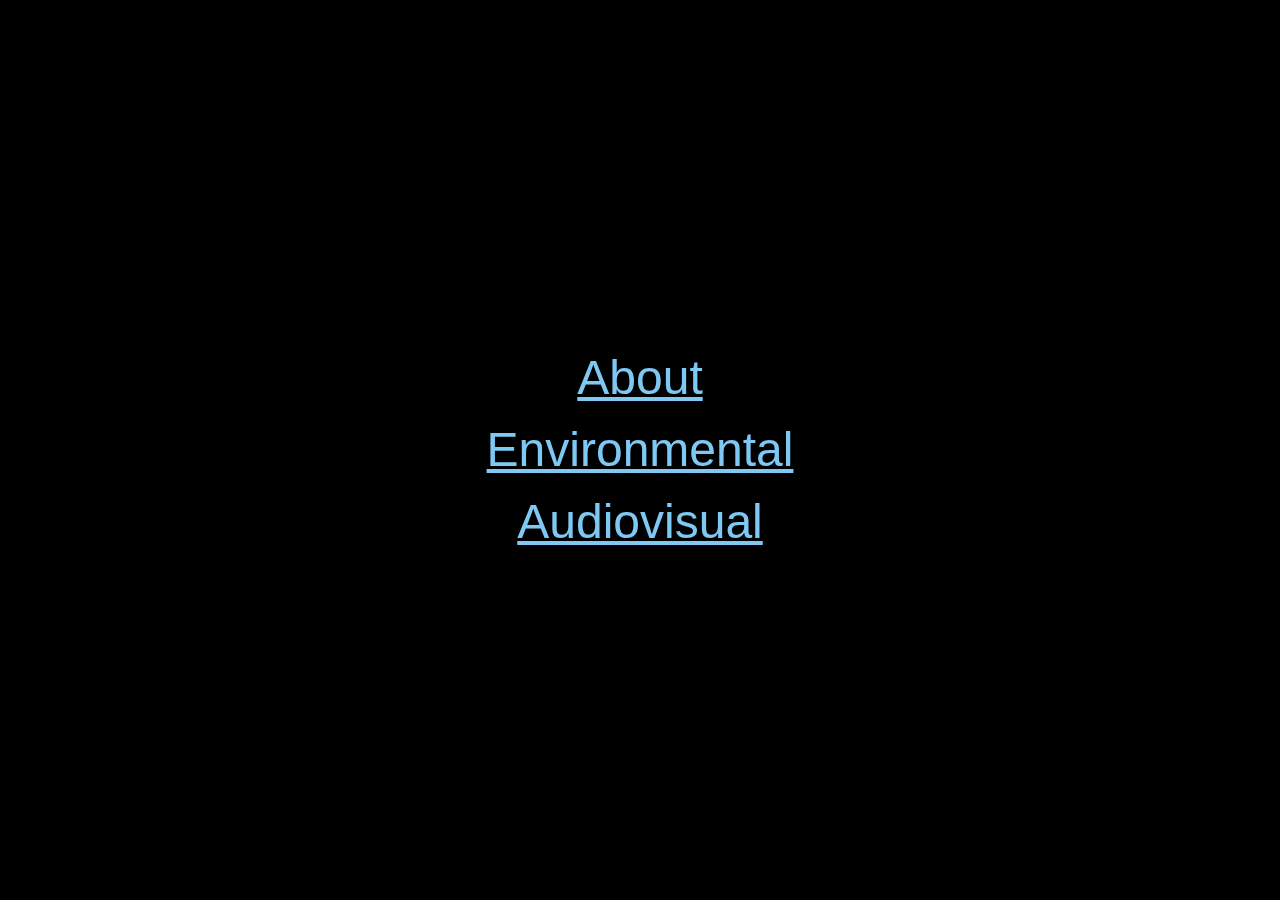
<file: index.html>
<!DOCTYPE html>
<html lang="en-US">

<head>
	<title>Avery</title>
	<meta name="viewport" content="width=device-width, initial-scale=1.0">
	<meta name="description" content="Avery's Portfolio">
	<link rel="shortcut icon" href="/AveryBickLogo.jpg" id="favicon">
	<link href="./css/style.css" rel="stylesheet" type="text/css"/>
	<link rel="stylesheet" href="https://fonts.googleapis.com/css?family=Didact+Gothic">
	<link rel="icon" href="./img/AveryBickLogo.jpg">

	<style type="text/css">
	a:link {color:#7dc9f4;}    /* normal link */
	a:visited {color:#7dc9f4;} /* visited link */
	a:hover {color:#50afe5;}   /* mouse over link */
	a:active {color:#fe0000}   /* selected link */
	</style>

	<!-- Global site tag (gtag.js) - Google Analytics -->
	<script async src="https://www.googletagmanager.com/gtag/js?id=UA-154445086-1"></script>
	<script>
	  window.dataLayer = window.dataLayer || [];
	  function gtag(){dataLayer.push(arguments);}
	  gtag('js', new Date());

	  gtag('config', 'UA-154445086-1');
	</script>


</head>

</html>

<body>
	<div class="section" id="landing">
		<div id="big-link-center"> 
			<a href="./about.html">About</a> 
			<br>
			<a href="./environmental.html">Environmental</a> 
			<br>
			<a href="./audiovisual.html">Audiovisual</a>
</body>
</file>
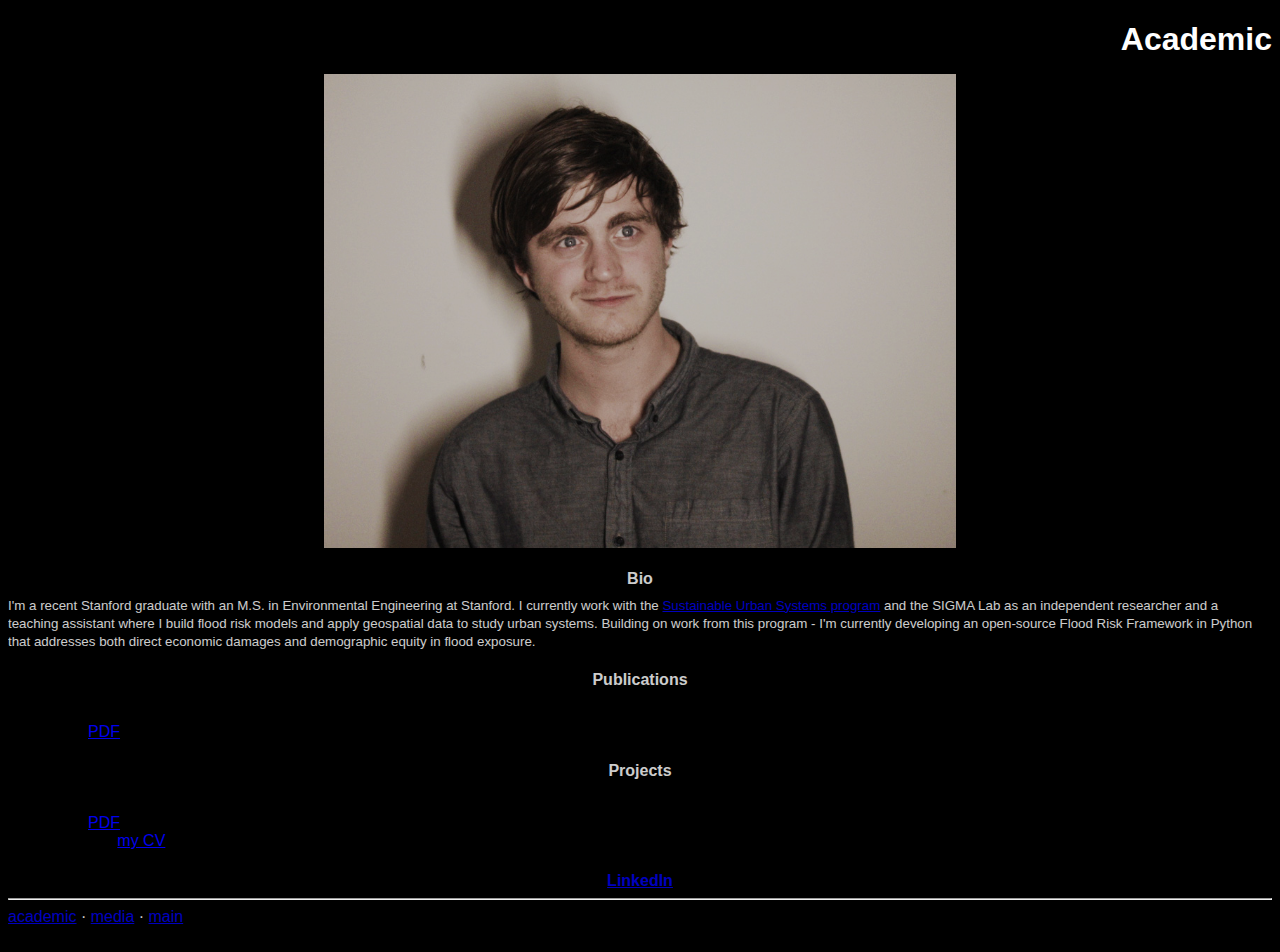
<file: academic/index.html>
<!DOCTYPE html>
<html lang="en-US">

<head>
    <meta charset="utf-8">
    <meta http-equiv="X-UA-Compatible" content="chrome=1">
    <meta name="HandheldFriendly" content="True">
    <meta name="MobileOptimized" content="320">
    <meta name="viewport" content="width=device-width, initial-scale=1.0">
    <meta name="referrer" content="no-referrer">
    
    <meta name="description" content="Avery Bick">
    
    <meta name="twitter:card" content="summary">
    <meta name="twitter:domain" content="/">
    
    <meta name="twitter:image" content="/tn.png">
    <meta name="twitter:title" property="og:title" itemprop="title name" content="Avery">
    <meta name="twitter:description" property="og:description" itemprop="description" content="Avery Bick">
    <meta name="og:type" content="website">
    <meta name="og:url" content="/">
    <meta name="og:image" itemprop="image primaryImageOfPage" content="/tn.png">
    
    <title>Avery</title>
    <link rel="shortcut icon" href="/AveryBickLogo.jpg" id="favicon">
    <link rel="stylesheet" href="/css/style.css">
    
    <link rel="stylesheet" href="https://fonts.googleapis.com/css?family=Didact+Gothic">
    
    <script src="https://code.jquery.com/jquery-3.2.1.min.js" integrity="sha256-hwg4gsxgFZhOsEEamdOYGBf13FyQuiTwlAQgxVSNgt4="
        crossorigin="anonymous"></script>
    
    

</head>

</html>
<body><div class="wrap"><div class="section" id="content"><h1>Academic</h1><p>

<p><img src="/img/Ian.jpg" alt="Avery smiling photo"/></p>

<h4 id="interests">Bio</h4>

<small>I'm a recent Stanford graduate with an M.S. in Environmental Engineering at Stanford. I currently work with the <a href="http://sus.stanford.edu/courses/#224xyz"> Sustainable Urban Systems program</a> and the SIGMA Lab as an independent researcher and a teaching assistant where I build flood risk models and apply geospatial data to study urban systems. Building on work from this program - I'm currently developing an open-source Flood Risk Framework in Python that addresses both direct economic damages and demographic equity in flood exposure. </small>

<p><br/></p>

<h4 id="publications">Publications</h4>

<ul>
<li>Applying fuzzy logic to open data for sustainable development decision-making: a case study of the planned city Amaravati

<ul>
<li><a href="https://link.springer.com/article/10.1007/s11069-018-3186-2">PDF</a></li>
</ul></li>
</ul>

<h4 id="projects">Projects</h4>

<ul>
<li>Deep Learning and Forest Boundary Mapping

<ul>
<li><a href="/img/Final-Poster.pdf">PDF</a></li>
</ul></li>
<li>Check out <a href="/img/AveryResume.pdf">my CV</a></li>
</ul>

<h4 id="a-href-https-www-linkedin-com-in-ian-avery-bick-979b844a-linkedin-a"><a href="https://www.linkedin.com/in/ian-avery-bick-979b844a/"> LinkedIn </a></h4>
</p></div><div class="section bottom-menu"><hr/><p><a href="/academic">academic</a>

&#183; <a href="/media">media</a>
&#183; <a href="/">main</a></p></div><div class="section footer">~~~~~~~~~~~~~~~~~~~~~~</div></div></body>
</file>
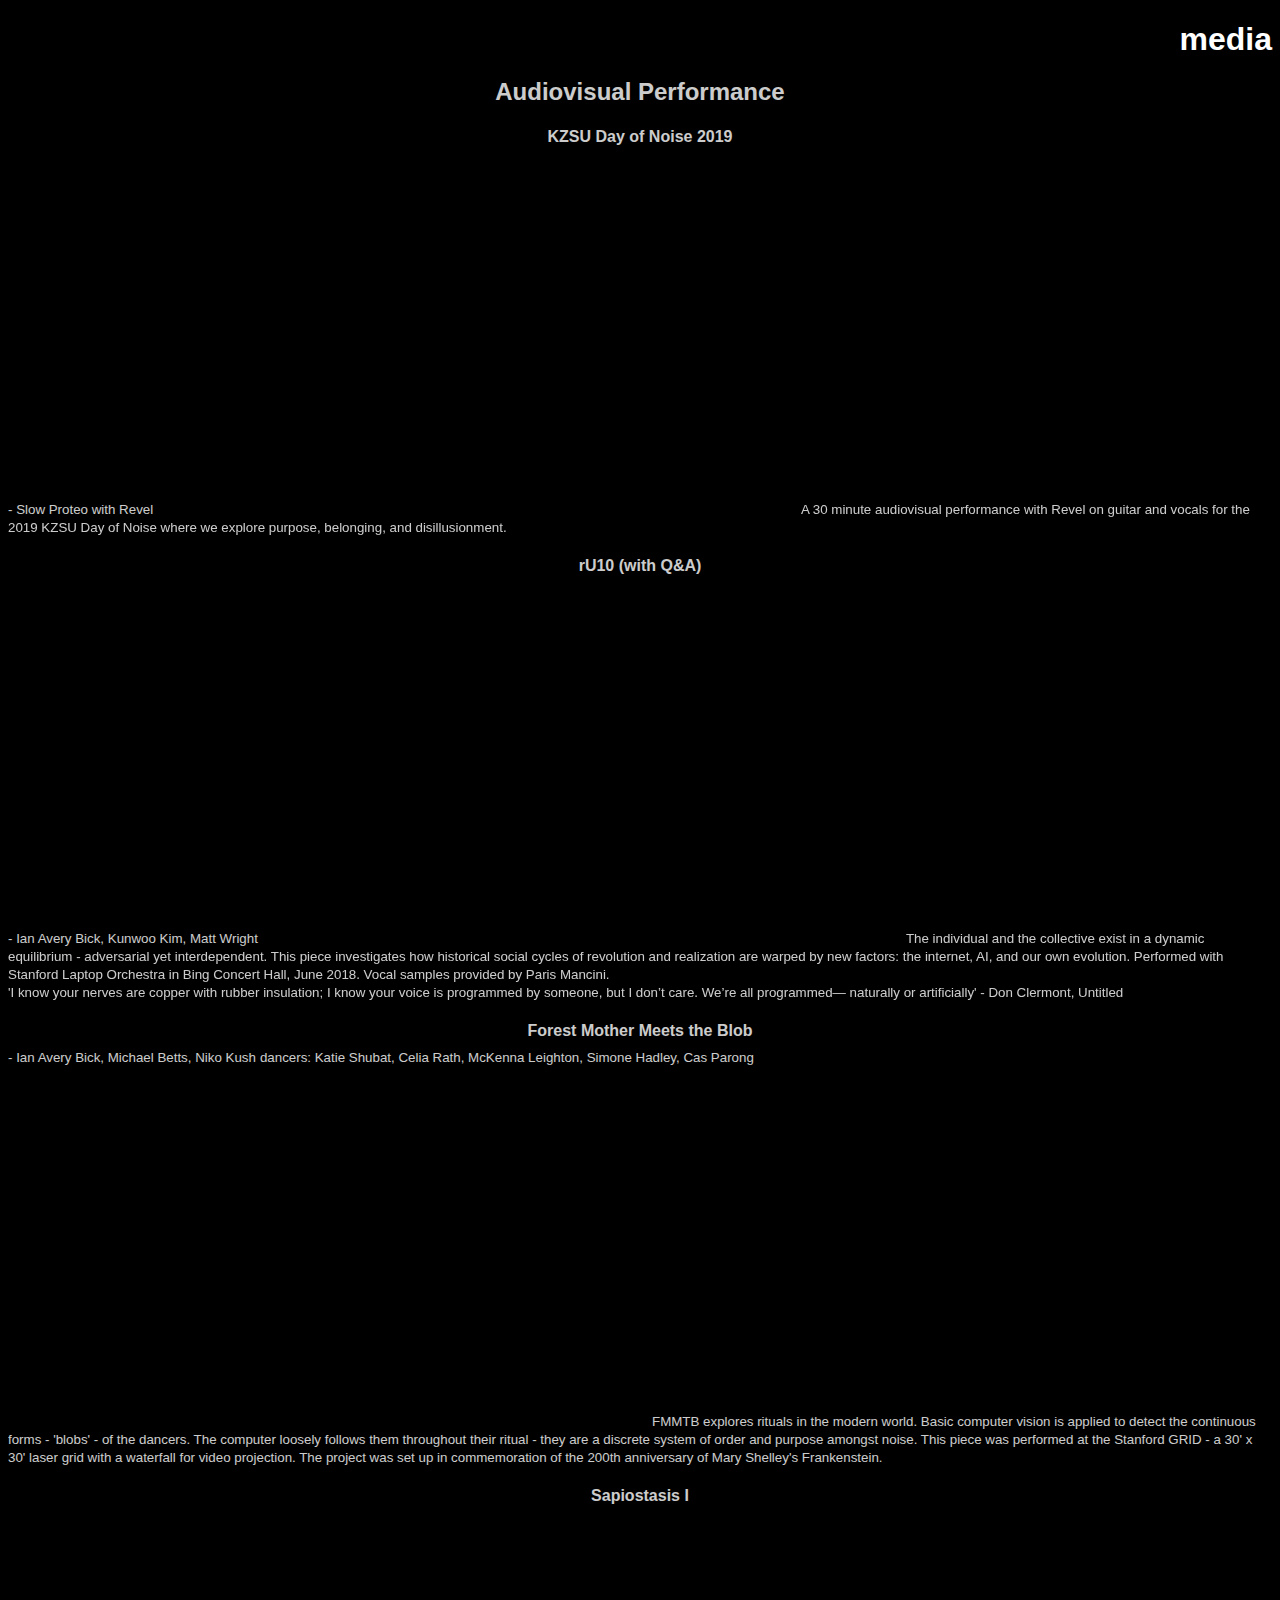
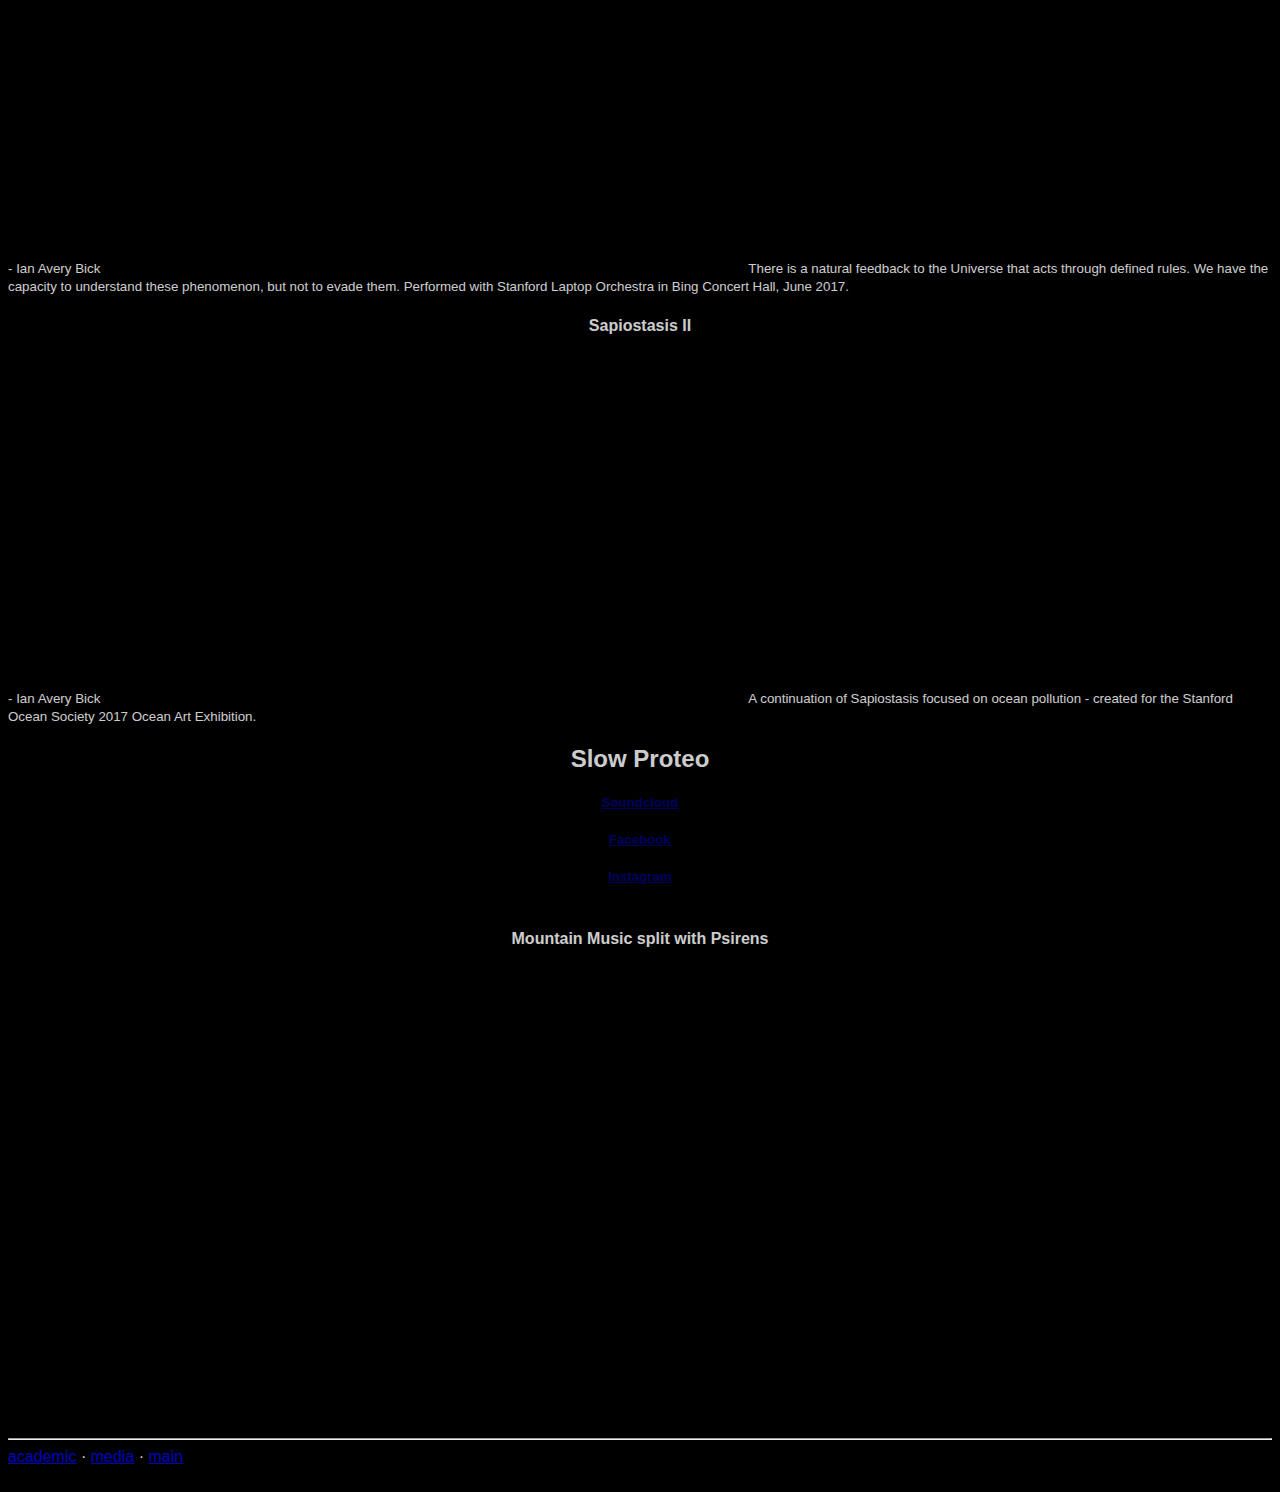
<file: media/index.html>
<!DOCTYPE html>
<html lang="en-US">

<head>
    <meta charset="utf-8">
    <meta http-equiv="X-UA-Compatible" content="chrome=1">
    <meta name="HandheldFriendly" content="True">
    <meta name="MobileOptimized" content="320">
    <meta name="viewport" content="width=device-width, initial-scale=1.0">
    <meta name="referrer" content="no-referrer">
    
    <meta name="description" content="Avery Bick">
    
    <meta name="twitter:card" content="summary">
    <meta name="twitter:domain" content="/">
    
    <meta name="twitter:image" content="/tn.png">
    <meta name="twitter:title" property="og:title" itemprop="title name" content="Avery">
    <meta name="twitter:description" property="og:description" itemprop="description" content="Avery Bick">
    <meta name="og:type" content="website">
    <meta name="og:url" content="/">
    <meta name="og:image" itemprop="image primaryImageOfPage" content="/tn.png">
    
    <title>Avery</title>
    <link rel="shortcut icon" href="/AveryBickLogo.jpg" id="favicon">
    <link rel="stylesheet" href="/css/style.css">
    
    <link rel="stylesheet" href="https://fonts.googleapis.com/css?family=Didact+Gothic">
    
    <script src="https://code.jquery.com/jquery-3.2.1.min.js" integrity="sha256-hwg4gsxgFZhOsEEamdOYGBf13FyQuiTwlAQgxVSNgt4="
        crossorigin="anonymous"></script>
    
    

</head>

</html>
<body><div class="wrap"><div class="section" id="content"><h1>media</h1><p>


<h2 id="Audiovisual Performance">Audiovisual Performance</h2>

<h4 id="DayOfNoise">KZSU Day of Noise 2019</h4>
<small>- Slow Proteo with Revel </small>

<p><iframe src="https://player.vimeo.com/video/329001035?title=0&byline=0&portrait=0" width="640" height="360" frameborder="0" webkitallowfullscreen mozallowfullscreen allowfullscreen></iframe></p>


<small>A 30 minute audiovisual performance with Revel on guitar and vocals for the 2019 KZSU Day of Noise where we explore purpose, belonging, and disillusionment. 
</small>

<p><br/></p>

<h4 id="rU10">rU10 (with Q&amp;A)</h4>
<small>- Ian Avery Bick, Kunwoo Kim, Matt Wright</small>

<p><iframe src="https://player.vimeo.com/video/277935056?title=0&byline=0&portrait=0" width="640" height="360" frameborder="0" webkitallowfullscreen mozallowfullscreen allowfullscreen></iframe></p>

<small>The individual and the collective exist in a dynamic equilibrium - adversarial yet interdependent. This piece investigates how historical social cycles of revolution and realization are warped by new factors: the internet, AI, and our own evolution. Performed with Stanford Laptop Orchestra in Bing Concert Hall, June 2018. Vocal samples provided by Paris Mancini. </small>

<p><br/></p>

<small>
'I know your nerves are copper with rubber insulation; 
I know your voice is programmed by someone, 
but I don’t care. We’re all programmed—
naturally or artificially' - Don Clermont, Untitled
</small>

<p><br/></p>

<h4 id="forestmother">Forest Mother Meets the Blob</h4>
<small>- Ian Avery Bick, Michael Betts, Niko Kush</small>
<small>dancers: Katie Shubat, Celia Rath, McKenna Leighton, Simone Hadley, Cas Parong</small>

<p><iframe src="https://player.vimeo.com/video/276365279?title=0&byline=0&portrait=0" width="640" height="360" frameborder="0" webkitallowfullscreen mozallowfullscreen allowfullscreen></iframe></p>

<small> FMMTB explores rituals in the modern world. Basic computer vision is applied to detect the continuous forms - 'blobs' - of the dancers. The computer loosely follows them throughout their ritual - they are a discrete system of order and purpose amongst noise. This piece was performed at the Stanford GRID - a 30' x 30' laser grid with a waterfall for video projection. The project was set up in commemoration of the 200th anniversary of Mary Shelley's Frankenstein. </small>

<p><br/></p>

<h4 id="sapiostasis-i">Sapiostasis I</h4>
<small>- Ian Avery Bick</small>

<p><iframe src="https://player.vimeo.com/video/263998070?title=0&byline=0&portrait=0" width="640" height="360" frameborder="0" webkitallowfullscreen mozallowfullscreen allowfullscreen></iframe></p>

<small> There is a natural feedback to the Universe that acts through defined rules. We have the capacity to understand these phenomenon, but not to evade them. Performed with Stanford Laptop Orchestra in Bing Concert Hall, June 2017.</small>

<p><br/></p>

<h4 id="sapiostasis-ii">Sapiostasis II</h4>
<small>- Ian Avery Bick</small>

<p><iframe src="https://player.vimeo.com/video/263998308?title=0&byline=0&portrait=0" width="640" height="360" frameborder="0" webkitallowfullscreen mozallowfullscreen allowfullscreen></iframe></p>

<small>A continuation of Sapiostasis focused on ocean pollution - created for the Stanford Ocean Society 2017 Ocean Art Exhibition.</small>

<p><br/></p>

<h2 id="slow-proteo">Slow Proteo</h2>

<h5 id="a-href-https://soundcloud.com/slowproteo"><a href="https://soundcloud.com/slowproteo"> Soundcloud </a></h5>
<h5 id="a-href-https-www-facebook-com-slowproteo-facebook-a"><a href="https://www.facebook.com/slowproteo/"> Facebook </a></h5>
<h5 id="a-href-https-www-instagram-com-slow-proteo-instagram-a"><a href="https://www.instagram.com/slow_proteo/"> Instagram </a></h5> 

<p><br/></p>

<h4 id="soundcloud">Mountain Music split with Psirens</h4>
<iframe style="border: 0; width: 350px; height: 470px;" src="https://bandcamp.com/EmbeddedPlayer/album=2939578973/size=large/bgcol=ffffff/linkcol=0687f5/tracklist=false/transparent=true/" seamless><a href="http://mountainmusic.bandcamp.com/album/mountain-music">Mountain Music by Psirens &amp; Slow Proteo</a></iframe>

<p><br/></p>
    
</p></div><div class="section bottom-menu"><hr/><p><a href="/academic">academic</a>

&#183; <a href="/media">media</a>
&#183; <a href="/">main</a></p></div><div class="section footer">~~~~~~~~~~~~~~~~~~~~~~</div></div></body>
</file>
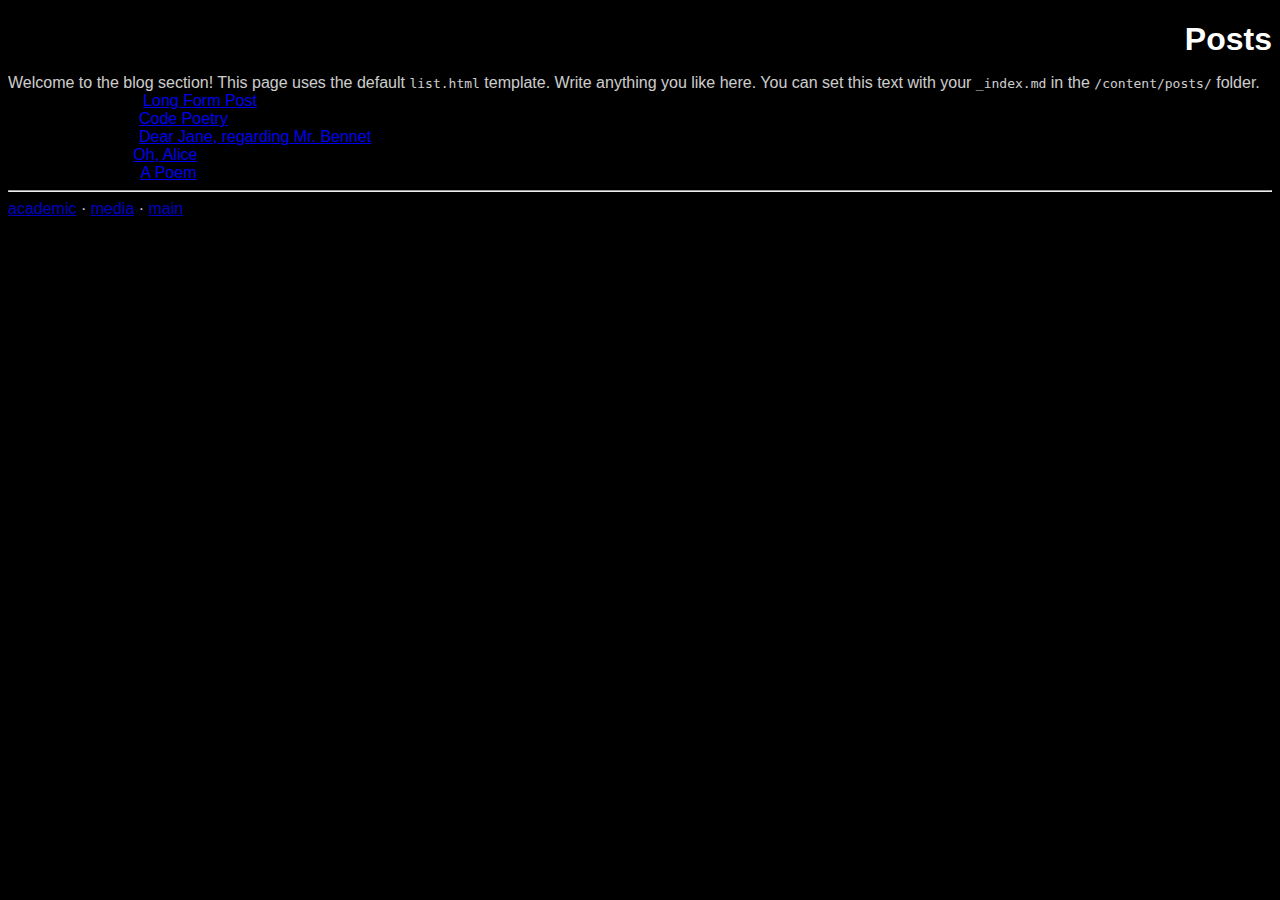
<file: posts/index.html>
<!DOCTYPE html>
<html lang="en-US">

<head>
    <meta charset="utf-8">
    <meta http-equiv="X-UA-Compatible" content="chrome=1">
    <meta name="HandheldFriendly" content="True">
    <meta name="MobileOptimized" content="320">
    <meta name="viewport" content="width=device-width, initial-scale=1.0">
    <meta name="referrer" content="no-referrer">
    
    <meta name="description" content="Avery Bick">
    
    <meta name="twitter:card" content="summary">
    <meta name="twitter:domain" content="/">
    
    <meta name="twitter:image" content="/tn.png">
    <meta name="twitter:title" property="og:title" itemprop="title name" content="Avery">
    <meta name="twitter:description" property="og:description" itemprop="description" content="Avery Bick">
    <meta name="og:type" content="website">
    <meta name="og:url" content="/">
    <meta name="og:image" itemprop="image primaryImageOfPage" content="/tn.png">
    
    <title>Avery</title>
    <link rel="shortcut icon" href="/sam.ico" id="favicon">
    <link rel="stylesheet" href="/css/style.css">
    
    <link rel="stylesheet" href="https://fonts.googleapis.com/css?family=Didact+Gothic">
    
    <script src="https://code.jquery.com/jquery-3.2.1.min.js" integrity="sha256-hwg4gsxgFZhOsEEamdOYGBf13FyQuiTwlAQgxVSNgt4="
        crossorigin="anonymous"></script>
    
    

</head>

</html>
<body><div class="wrap"><div class="section" id="content"><h1>Posts</h1><p><p>Welcome to the blog section! This page uses the default <code>list.html</code> template. Write anything you like here. You can set this text with your <code>_index.md</code> in the <code>/content/posts/</code> folder.</p>
</p><li>


Thu Mar 08, 2018 --

<a href="/posts/long-form-post/">Long Form Post</a></li><li>


Tue Feb 13, 2018 --

<a href="/posts/code-poetry/">Code Poetry</a></li><li>


Sun Feb 11, 2018 --

<a href="/posts/dear-jane/">Dear Jane, regarding Mr. Bennet</a></li><li>


Fri Feb 09, 2018 --

<a href="/posts/oh-alice/">Oh, Alice</a></li><li>


Thu Feb 01, 2018 --

<a href="/posts/a-poem/">A Poem</a></li></div><div class="section bottom-menu"><hr/><p><a href="/academic">academic</a>

&#183; <a href="/media">media</a>
&#183; <a href="/">main</a></p></div><div class="section footer">Call me Avery : ) </div></div></body>
</file>
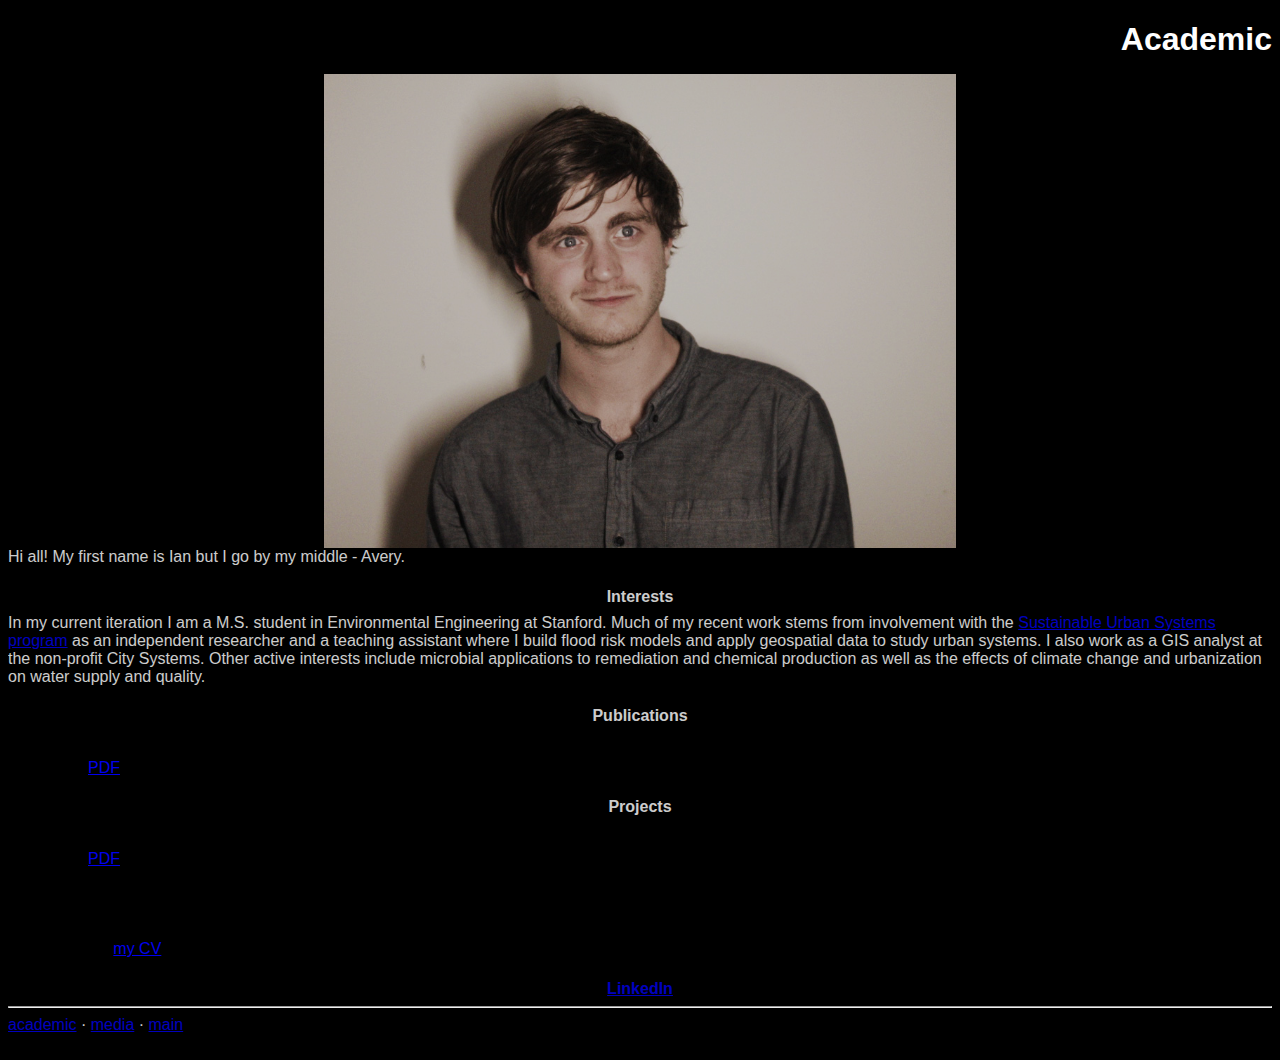
<file: docs/academic/index.html>
<!DOCTYPE html>
<html lang="en-US">

<head>
    <meta charset="utf-8">
    <meta http-equiv="X-UA-Compatible" content="chrome=1">
    <meta name="HandheldFriendly" content="True">
    <meta name="MobileOptimized" content="320">
    <meta name="viewport" content="width=device-width, initial-scale=1.0">
    <meta name="referrer" content="no-referrer">
    
    <meta name="description" content="Avery Bick">
    
    <meta name="twitter:card" content="summary">
    <meta name="twitter:domain" content="/">
    
    <meta name="twitter:image" content="/tn.png">
    <meta name="twitter:title" property="og:title" itemprop="title name" content="Avery">
    <meta name="twitter:description" property="og:description" itemprop="description" content="Avery Bick">
    <meta name="og:type" content="website">
    <meta name="og:url" content="/">
    <meta name="og:image" itemprop="image primaryImageOfPage" content="/tn.png">
    
    <title>Avery</title>
    <link rel="shortcut icon" href="/sam.ico" id="favicon">
    <link rel="stylesheet" href="/css/style.css">
    
    <link rel="stylesheet" href="https://fonts.googleapis.com/css?family=Didact+Gothic">
    
    <script src="https://code.jquery.com/jquery-3.2.1.min.js" integrity="sha256-hwg4gsxgFZhOsEEamdOYGBf13FyQuiTwlAQgxVSNgt4="
        crossorigin="anonymous"></script>
    
    

</head>

</html>
<body><div class="wrap"><div class="section" id="content"><h1>Academic</h1><p>

<p><img src="/img/Ian.jpg" alt="Avery smiling photo"/></p>

<p>Hi all! My first name is Ian but I go by my middle - Avery.</p>

<h4 id="interests">Interests</h4>

<p>In my current iteration I am a M.S. student in Environmental Engineering at Stanford. Much of my recent work stems from involvement with the <a href="http://sus.stanford.edu/courses/#224xyz"> Sustainable Urban Systems program</a> as an independent researcher and a teaching assistant where I build flood risk models and apply geospatial data to study urban systems. I also work as a GIS analyst at the non-profit City Systems. Other active interests include microbial applications to remediation and chemical production as well as the effects of climate change and urbanization on water supply and quality.</p>

<h4 id="publications">Publications</h4>

<ul>
<li>Applying fuzzy logic to open data for sustainable development decision-making: a case study of the planned city Amaravati

<ul>
<li><a href="https://link.springer.com/article/10.1007/s11069-018-3186-2">PDF</a></li>
</ul></li>
</ul>

<h4 id="projects">Projects</h4>

<ul>
<li>Deep Learning and Forest Boundary Mapping

<ul>
<li><a href="/img/Final-Poster.pdf">PDF</a></li>
</ul></li>
<li>Development of a Flood Risk Modeling and Damage Prediction Framework</a> in San Mateo County, California

<ul>
<li>(Ongoing)</li>
</ul></li>
<li>Carbon-neutral Production of High Value Chemicals from CO2

<ul>
<li>(Ongoing)</li>
</ul></li>
<li>Checkout <a href="/img/AveryResume.pdf">my CV</a></li>
</ul>

<h4 id="a-href-https-www-linkedin-com-in-ian-avery-bick-979b844a-linkedin-a"><a href="https://www.linkedin.com/in/ian-avery-bick-979b844a/"> LinkedIn </a></h4>
</p></div><div class="section bottom-menu"><hr/><p><a href="/academic">academic</a>

&#183; <a href="/media">media</a>
&#183; <a href="/">main</a></p></div><div class="section footer">Call me Avery : ) </div></div></body>
</file>
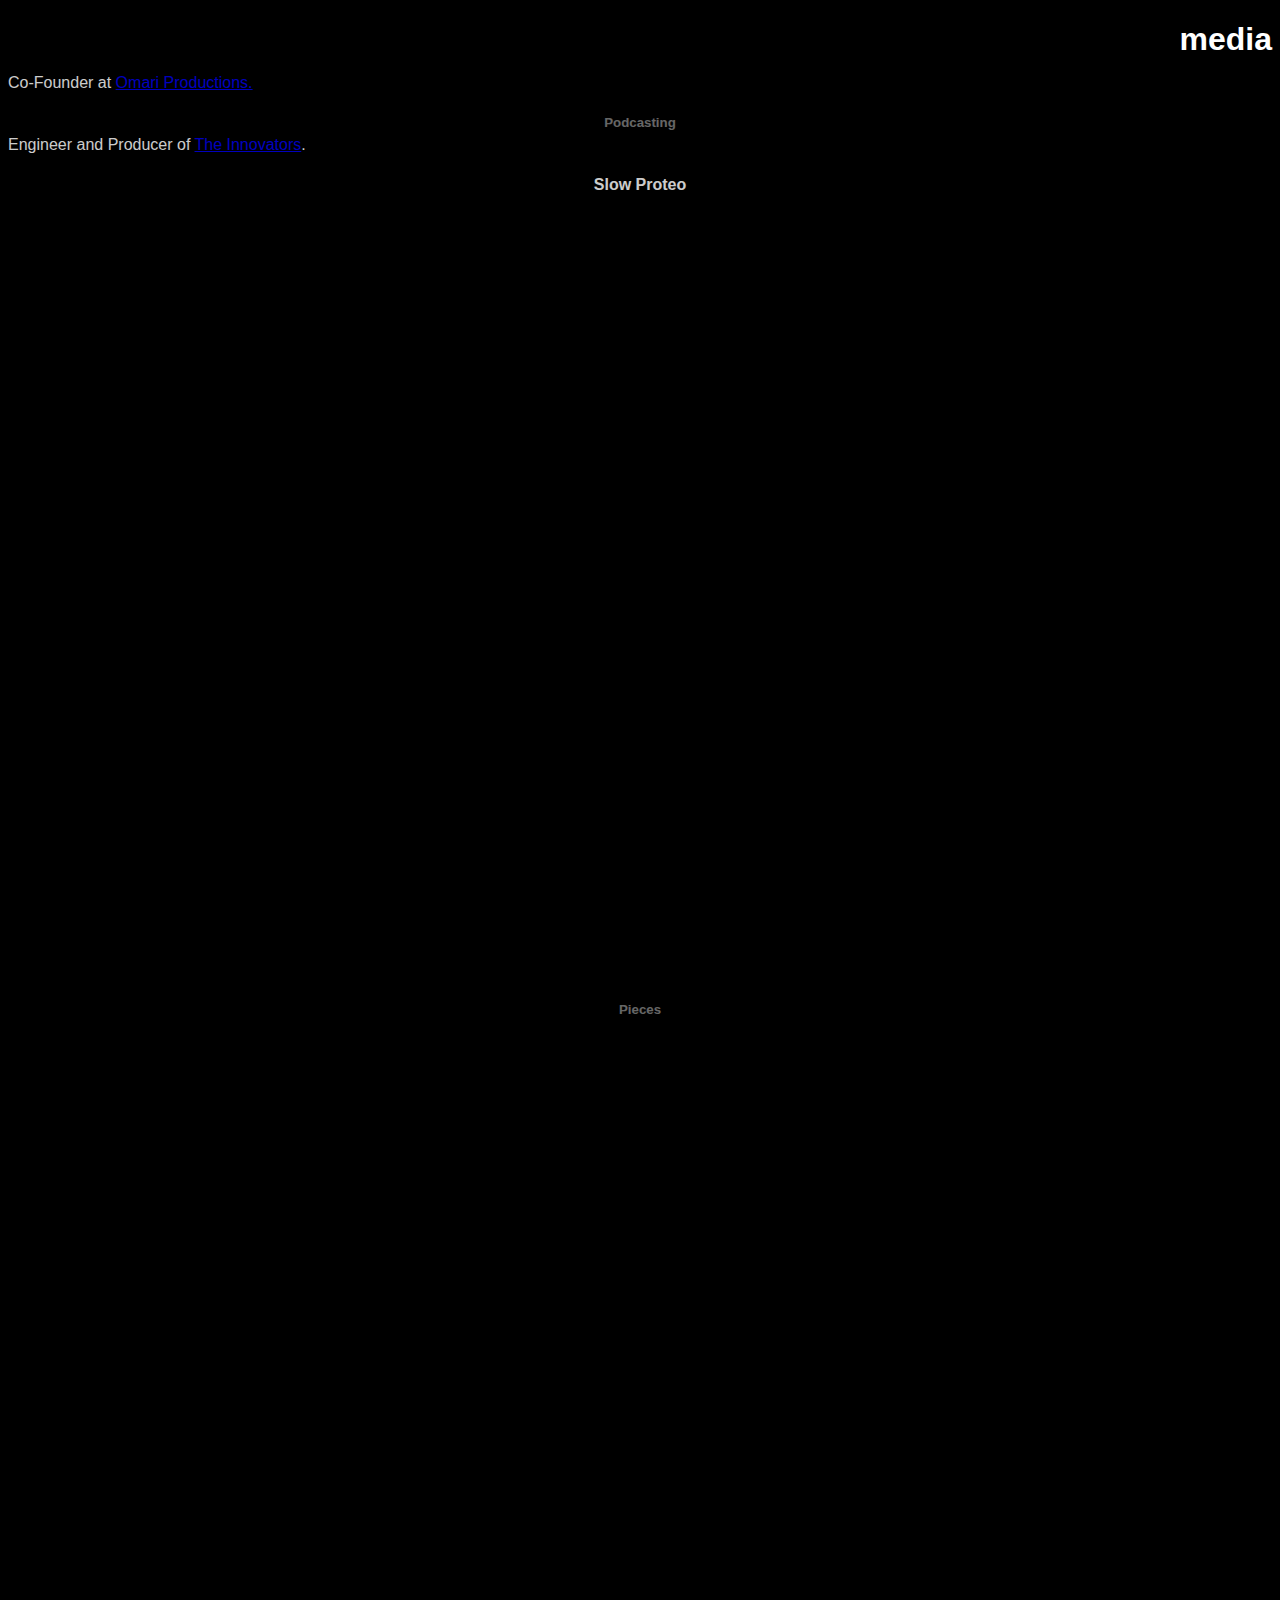
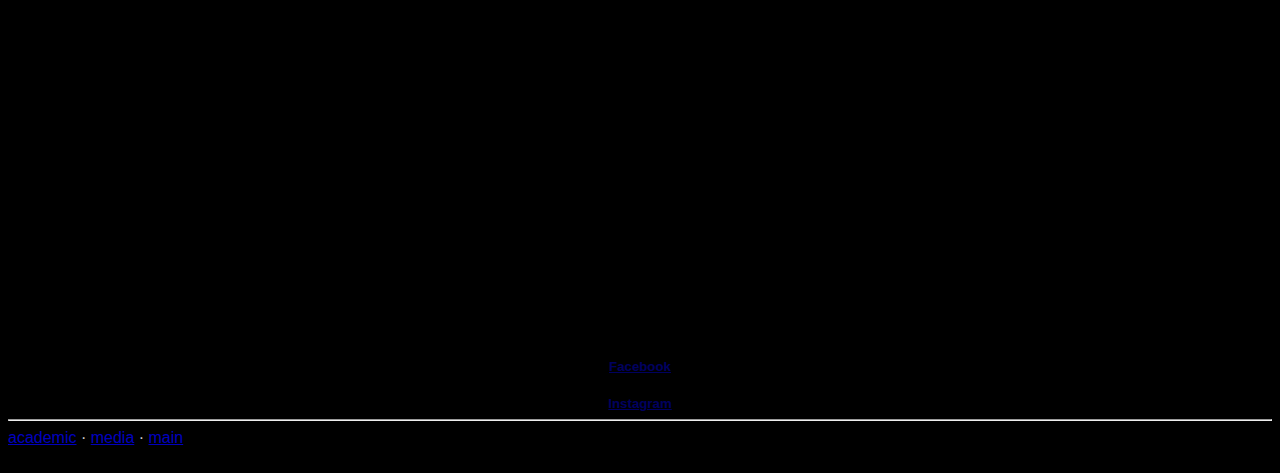
<file: docs/media/index.html>
<!DOCTYPE html>
<html lang="en-US">

<head>
    <meta charset="utf-8">
    <meta http-equiv="X-UA-Compatible" content="chrome=1">
    <meta name="HandheldFriendly" content="True">
    <meta name="MobileOptimized" content="320">
    <meta name="viewport" content="width=device-width, initial-scale=1.0">
    <meta name="referrer" content="no-referrer">
    
    <meta name="description" content="Avery Bick">
    
    <meta name="twitter:card" content="summary">
    <meta name="twitter:domain" content="/">
    
    <meta name="twitter:image" content="/tn.png">
    <meta name="twitter:title" property="og:title" itemprop="title name" content="Avery">
    <meta name="twitter:description" property="og:description" itemprop="description" content="Avery Bick">
    <meta name="og:type" content="website">
    <meta name="og:url" content="/">
    <meta name="og:image" itemprop="image primaryImageOfPage" content="/tn.png">
    
    <title>Avery</title>
    <link rel="shortcut icon" href="/sam.ico" id="favicon">
    <link rel="stylesheet" href="/css/style.css">
    
    <link rel="stylesheet" href="https://fonts.googleapis.com/css?family=Didact+Gothic">
    
    <script src="https://code.jquery.com/jquery-3.2.1.min.js" integrity="sha256-hwg4gsxgFZhOsEEamdOYGBf13FyQuiTwlAQgxVSNgt4="
        crossorigin="anonymous"></script>
    
    

</head>

</html>
<body><div class="wrap"><div class="section" id="content"><h1>media</h1><p>

<p>Co-Founder at <a href="http://omari.io/"> Omari Productions.</a></p>

<h5 id="podcasting">Podcasting</h5>

<p>Engineer and Producer of <a href="https://soundcloud.com/innovatorsradio">The Innovators</a>.</p>

<h4 id="slow-proteo">Slow Proteo</h4>

<iframe width="100%" height="300" scrolling="no" frameborder="no" allow="autoplay" src="https://w.soundcloud.com/player/?url=https%3A//api.soundcloud.com/users/6335776&color=%23322442&auto_play=false&hide_related=false&show_comments=true&show_user=true&show_reposts=false&show_teaser=true&visual=true"></iframe>

<p><br/></p>

<iframe style="border: 0; width: 350px; height: 470px;" src="https://bandcamp.com/EmbeddedPlayer/album=2939578973/size=large/bgcol=ffffff/linkcol=0687f5/tracklist=false/transparent=true/" seamless><a href="http://mountainmusic.bandcamp.com/album/mountain-music">Mountain Music by Psirens &amp; Slow Proteo</a></iframe>

<h5 id="pieces">Pieces</h5>

<h6 id="sapiostasis-i">Sapiostasis I</h6>

<ul>
<li>Performed with Stanford Laptop Orcheastra</li>
</ul>

<p><iframe src="https://player.vimeo.com/video/263998070?title=0&byline=0&portrait=0" width="640" height="360" frameborder="0" webkitallowfullscreen mozallowfullscreen allowfullscreen></iframe></p>

<h6 id="sapiostasis-ii">Sapiostasis II</h6>

<ul>
<li>Created for the Stanford Ocean Society 2017 Ocean Art Exhibition</li>
</ul>

<p><iframe src="https://player.vimeo.com/video/263998308?title=0&byline=0&portrait=0" width="640" height="360" frameborder="0" webkitallowfullscreen mozallowfullscreen allowfullscreen></iframe></p>

<h5 id="a-href-https-www-facebook-com-slowproteo-facebook-a"><a href="https://www.facebook.com/slowproteo/"> Facebook </a></h5>

<h5 id="a-href-https-www-instagram-com-slow-proteo-instagram-a"><a href="https://www.instagram.com/slow_proteo/"> Instagram </a></h5>
</p></div><div class="section bottom-menu"><hr/><p><a href="/academic">academic</a>

&#183; <a href="/media">media</a>
&#183; <a href="/">main</a></p></div><div class="section footer">Call me Avery : ) </div></div></body>
</file>
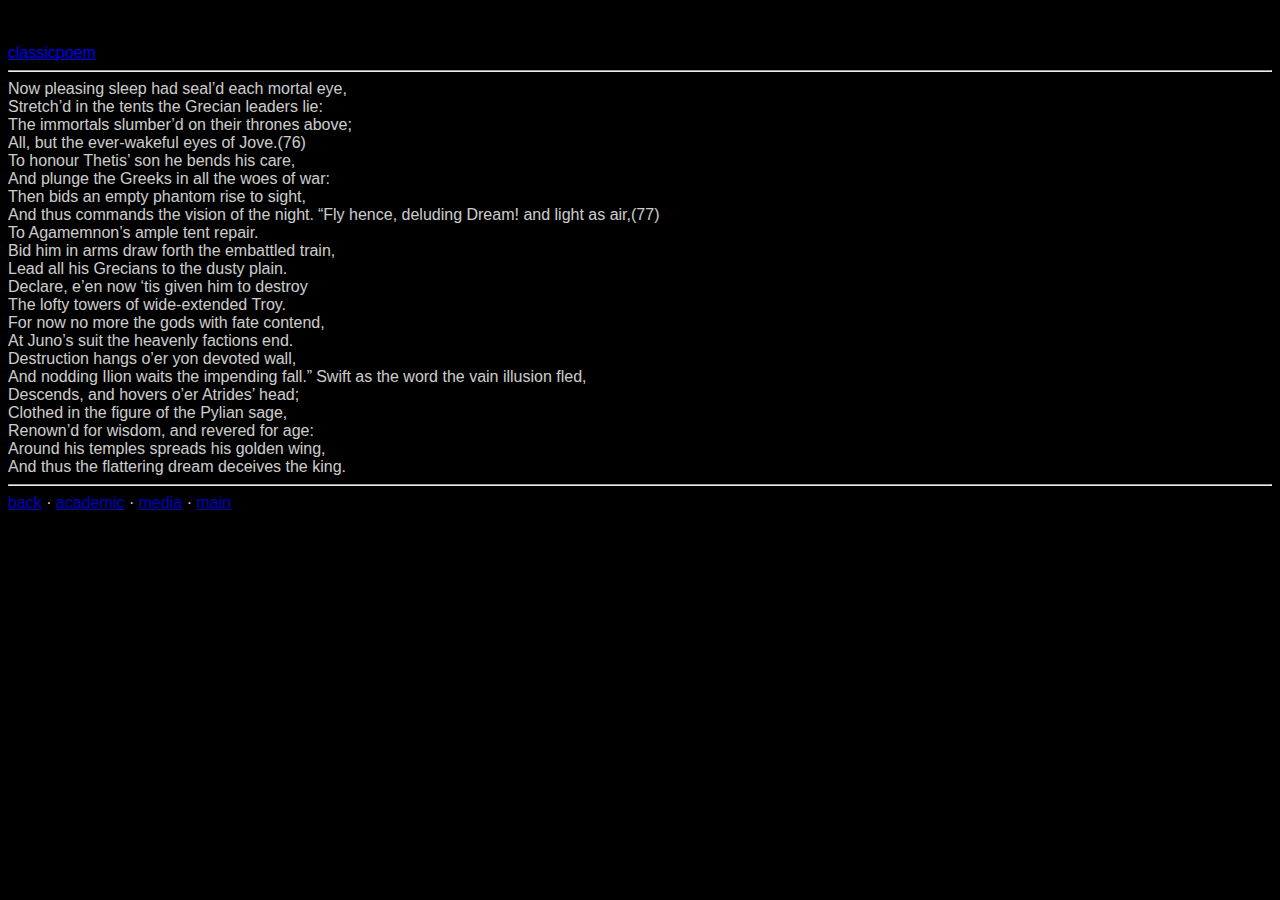
<file: posts/a-poem/index.html>
<!DOCTYPE html>
<html lang="en-US">

<head>
    <meta charset="utf-8">
    <meta http-equiv="X-UA-Compatible" content="chrome=1">
    <meta name="HandheldFriendly" content="True">
    <meta name="MobileOptimized" content="320">
    <meta name="viewport" content="width=device-width, initial-scale=1.0">
    <meta name="referrer" content="no-referrer">
    
    <meta name="description" content="Avery Bick">
    
    <meta name="twitter:card" content="summary">
    <meta name="twitter:domain" content="/">
    
    <meta name="twitter:image" content="/tn.png">
    <meta name="twitter:title" property="og:title" itemprop="title name" content="Avery">
    <meta name="twitter:description" property="og:description" itemprop="description" content="Avery Bick">
    <meta name="og:type" content="website">
    <meta name="og:url" content="/">
    <meta name="og:image" itemprop="image primaryImageOfPage" content="/tn.png">
    
    <title>Avery</title>
    <link rel="shortcut icon" href="/sam.ico" id="favicon">
    <link rel="stylesheet" href="/css/style.css">
    
    <link rel="stylesheet" href="https://fonts.googleapis.com/css?family=Didact+Gothic">
    
    <script src="https://code.jquery.com/jquery-3.2.1.min.js" integrity="sha256-hwg4gsxgFZhOsEEamdOYGBf13FyQuiTwlAQgxVSNgt4="
        crossorigin="anonymous"></script>
    
    

</head>

</html>
<body><div class="wrap"><div class="section" id="title">A Poem</div><div class="section" id="content">Thu Feb 01, 2018 &#183; 181 words

<div><span id="tag"><a href="/tags/classic">classic</a></span><span id="tag"><a href="/tags/poem">poem</a></span></div><hr/><p>Now pleasing sleep had seal&rsquo;d each mortal eye,<br />
Stretch&rsquo;d in the tents the Grecian leaders lie:<br />
The immortals slumber&rsquo;d on their thrones above;<br />
All, but the ever-wakeful eyes of Jove.(76)<br />
To honour Thetis&rsquo; son he bends his care,<br />
And plunge the Greeks in all the woes of war:<br />
Then bids an empty phantom rise to sight,<br />
And thus commands the vision of the night.</p>

<p>&ldquo;Fly hence, deluding Dream! and light as air,(77)<br />
To Agamemnon&rsquo;s ample tent repair.<br />
Bid him in arms draw forth the embattled train,<br />
Lead all his Grecians to the dusty plain.<br />
Declare, e&rsquo;en now &lsquo;tis given him to destroy<br />
The lofty towers of wide-extended Troy.<br />
For now no more the gods with fate contend,<br />
At Juno&rsquo;s suit the heavenly factions end.<br />
Destruction hangs o&rsquo;er yon devoted wall,<br />
And nodding Ilion waits the impending fall.&rdquo;</p>

<p>Swift as the word the vain illusion fled,<br />
Descends, and hovers o&rsquo;er Atrides&rsquo; head;<br />
Clothed in the figure of the Pylian sage,<br />
Renown&rsquo;d for wisdom, and revered for age:<br />
Around his temples spreads his golden wing,<br />
And thus the flattering dream deceives the king.</p>
</div><div class="section bottom-menu"><hr/><p><a href="/posts">back</a>
 &#183;
<a href="/academic">academic</a>

&#183; <a href="/media">media</a>
&#183; <a href="/">main</a></p></div><div class="section footer">Call me Avery : ) </div></div></body>
</file>
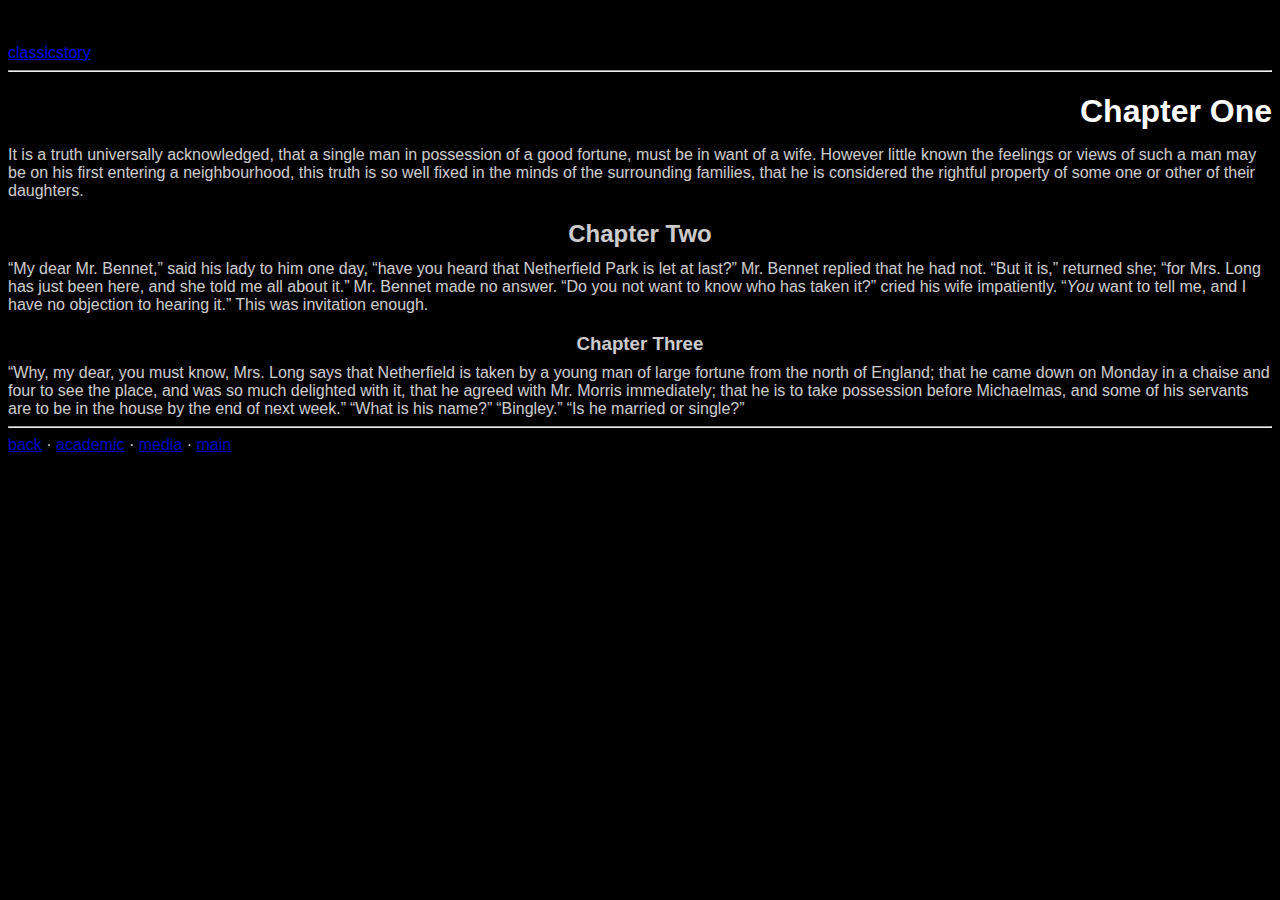
<file: posts/dear-jane/index.html>
<!DOCTYPE html>
<html lang="en-US">

<head>
    <meta charset="utf-8">
    <meta http-equiv="X-UA-Compatible" content="chrome=1">
    <meta name="HandheldFriendly" content="True">
    <meta name="MobileOptimized" content="320">
    <meta name="viewport" content="width=device-width, initial-scale=1.0">
    <meta name="referrer" content="no-referrer">
    
    <meta name="description" content="Avery Bick">
    
    <meta name="twitter:card" content="summary">
    <meta name="twitter:domain" content="/">
    
    <meta name="twitter:image" content="/tn.png">
    <meta name="twitter:title" property="og:title" itemprop="title name" content="Avery">
    <meta name="twitter:description" property="og:description" itemprop="description" content="Avery Bick">
    <meta name="og:type" content="website">
    <meta name="og:url" content="/">
    <meta name="og:image" itemprop="image primaryImageOfPage" content="/tn.png">
    
    <title>Avery</title>
    <link rel="shortcut icon" href="/sam.ico" id="favicon">
    <link rel="stylesheet" href="/css/style.css">
    
    <link rel="stylesheet" href="https://fonts.googleapis.com/css?family=Didact+Gothic">
    
    <script src="https://code.jquery.com/jquery-3.2.1.min.js" integrity="sha256-hwg4gsxgFZhOsEEamdOYGBf13FyQuiTwlAQgxVSNgt4="
        crossorigin="anonymous"></script>
    
    

</head>

</html>
<body><div class="wrap"><div class="section" id="title">Dear Jane, regarding Mr. Bennet</div><div class="section" id="content">Sun Feb 11, 2018 &#183; 248 words

<div><span id="tag"><a href="/tags/classic">classic</a></span><span id="tag"><a href="/tags/story">story</a></span></div><hr/>

<h1 id="chapter-one">Chapter One</h1>

<p>It is a truth universally acknowledged, that a single man in possession of a good fortune, must be in want of a wife.</p>

<p>However little known the feelings or views of such a man may be on his first entering a neighbourhood, this truth is so well fixed in the minds of the surrounding families, that he is considered the rightful property of some one or other of their daughters.</p>

<h2 id="chapter-two">Chapter Two</h2>

<p>“My dear Mr. Bennet,” said his lady to him one day, “have you heard that Netherfield Park is let at last?”</p>

<p>Mr. Bennet replied that he had not.</p>

<p>“But it is,” returned she; “for Mrs. Long has just been here, and she told me all about it.”</p>

<p>Mr. Bennet made no answer.</p>

<p>“Do you not want to know who has taken it?” cried his wife impatiently.</p>

<p>“<em>You</em> want to tell me, and I have no objection to hearing it.”</p>

<p>This was invitation enough.</p>

<h3 id="chapter-three">Chapter Three</h3>

<p>“Why, my dear, you must know, Mrs. Long says that Netherfield is taken by a young man of large fortune from the north of England; that he came down on Monday in a chaise and four to see the place, and was so much delighted with it, that he agreed with Mr. Morris immediately; that he is to take possession before Michaelmas, and some of his servants are to be in the house by the end of next week.”</p>

<p>“What is his name?”</p>

<p>“Bingley.”</p>

<p>“Is he married or single?”</p>
</div><div class="section bottom-menu"><hr/><p><a href="/posts">back</a>
 &#183;
<a href="/academic">academic</a>

&#183; <a href="/media">media</a>
&#183; <a href="/">main</a></p></div><div class="section footer">Call me Avery : ) </div></div></body>
</file>
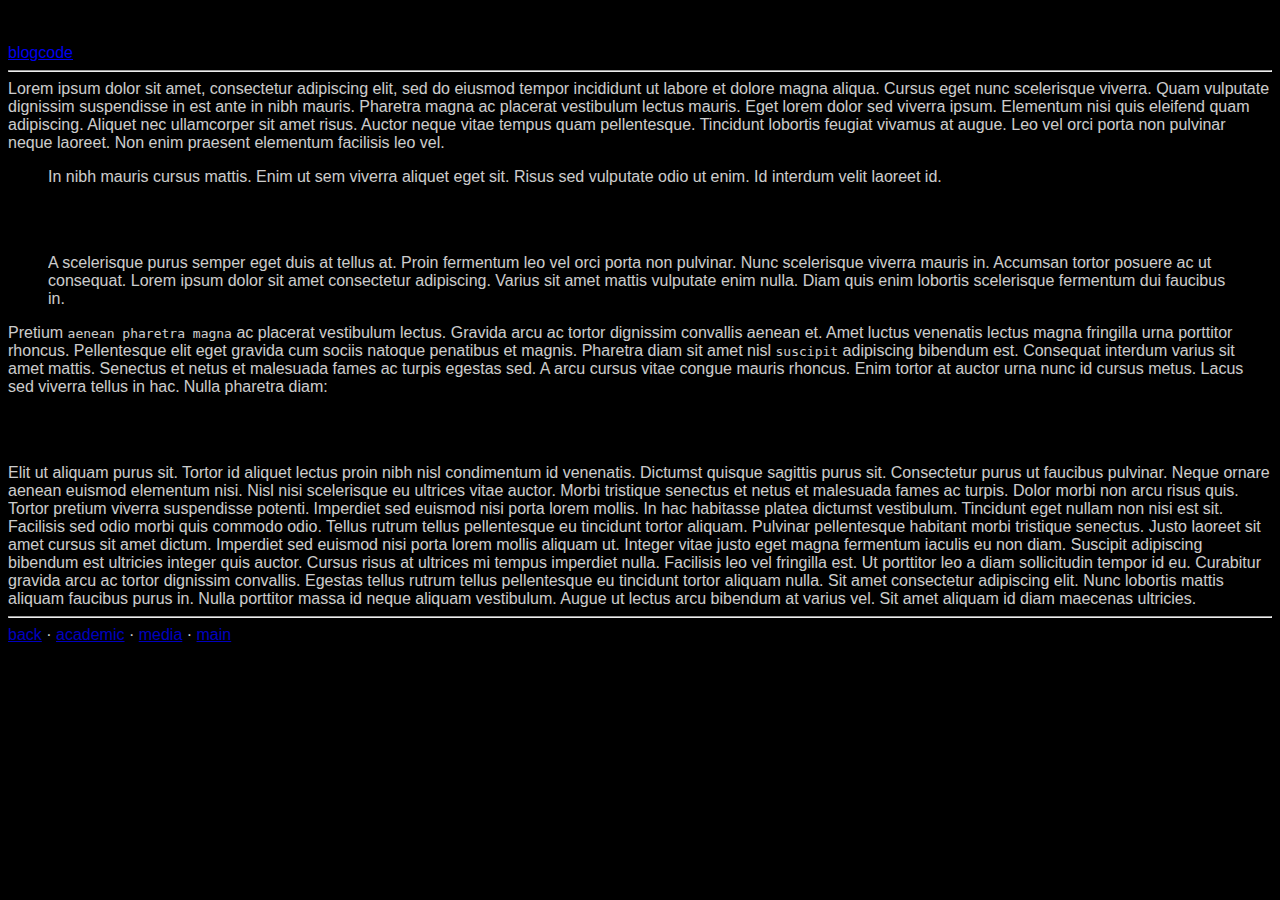
<file: posts/long-form-post/index.html>
<!DOCTYPE html>
<html lang="en-US">

<head>
    <meta charset="utf-8">
    <meta http-equiv="X-UA-Compatible" content="chrome=1">
    <meta name="HandheldFriendly" content="True">
    <meta name="MobileOptimized" content="320">
    <meta name="viewport" content="width=device-width, initial-scale=1.0">
    <meta name="referrer" content="no-referrer">
    
    <meta name="description" content="Avery Bick">
    
    <meta name="twitter:card" content="summary">
    <meta name="twitter:domain" content="/">
    
    <meta name="twitter:image" content="/tn.png">
    <meta name="twitter:title" property="og:title" itemprop="title name" content="Avery">
    <meta name="twitter:description" property="og:description" itemprop="description" content="Avery Bick">
    <meta name="og:type" content="website">
    <meta name="og:url" content="/">
    <meta name="og:image" itemprop="image primaryImageOfPage" content="/tn.png">
    
    <title>Avery</title>
    <link rel="shortcut icon" href="/sam.ico" id="favicon">
    <link rel="stylesheet" href="/css/style.css">
    
    <link rel="stylesheet" href="https://fonts.googleapis.com/css?family=Didact+Gothic">
    
    <script src="https://code.jquery.com/jquery-3.2.1.min.js" integrity="sha256-hwg4gsxgFZhOsEEamdOYGBf13FyQuiTwlAQgxVSNgt4="
        crossorigin="anonymous"></script>
    
    

</head>

</html>
<body><div class="wrap"><div class="section" id="title">Long Form Post</div><div class="section" id="content">Thu Mar 08, 2018 &#183; 475 words

<div><span id="tag"><a href="/tags/blog">blog</a></span><span id="tag"><a href="/tags/code">code</a></span></div><hr/><p>Lorem ipsum dolor sit amet, consectetur adipiscing elit, sed do eiusmod tempor incididunt ut labore et dolore magna aliqua. Cursus eget nunc scelerisque viverra. Quam vulputate dignissim suspendisse in est ante in nibh mauris. Pharetra magna ac placerat vestibulum lectus mauris. Eget lorem dolor sed viverra ipsum. Elementum nisi quis eleifend quam adipiscing. Aliquet nec ullamcorper sit amet risus. Auctor neque vitae tempus quam pellentesque. Tincidunt lobortis feugiat vivamus at augue. Leo vel orci porta non pulvinar neque laoreet. Non enim praesent elementum facilisis leo vel.</p>

<blockquote>
<p>In nibh mauris cursus mattis. Enim ut sem viverra aliquet eget sit. Risus sed vulputate odio ut enim. Id interdum velit laoreet id.</p>

<ul>
<li>Id aliquet risus feugiat in ante metus dictum.</li>
<li>Enim nulla aliquet porttitor lacus luctus accumsan tortor.</li>
</ul>

<p>A scelerisque purus semper eget duis at tellus at. Proin fermentum leo vel orci porta non pulvinar. Nunc scelerisque viverra mauris in. Accumsan tortor posuere ac ut consequat. Lorem ipsum dolor sit amet consectetur adipiscing. Varius sit amet mattis vulputate enim nulla. Diam quis enim lobortis scelerisque fermentum dui faucibus in.</p>
</blockquote>

<p>Pretium <code>aenean pharetra magna</code> ac placerat vestibulum lectus. Gravida arcu ac tortor dignissim convallis aenean et. Amet luctus venenatis lectus magna fringilla urna porttitor rhoncus. Pellentesque elit eget gravida cum sociis natoque penatibus et magnis. Pharetra diam sit amet nisl <code>suscipit</code> adipiscing bibendum est. Consequat interdum varius sit amet mattis. Senectus et netus et malesuada fames ac turpis egestas sed. A arcu cursus vitae congue mauris rhoncus. Enim tortor at auctor urna nunc id cursus metus. Lacus sed viverra tellus in hac.</p>

<p>Nulla pharetra diam:</p>

<table>
<thead>
<tr>
<th>sit</th>
<th>amet</th>
</tr>
</thead>

<tbody>
<tr>
<td>nisl</td>
<td>suscipit</td>
</tr>

<tr>
<td>adipiscing</td>
<td>bibendum</td>
</tr>
</tbody>
</table>

<p>Elit ut aliquam purus sit. Tortor id aliquet lectus proin nibh nisl condimentum id venenatis. Dictumst quisque sagittis purus sit. Consectetur purus ut faucibus pulvinar. Neque ornare aenean euismod elementum nisi. Nisl nisi scelerisque eu ultrices vitae auctor. Morbi tristique senectus et netus et malesuada fames ac turpis. Dolor morbi non arcu risus quis. Tortor pretium viverra suspendisse potenti.</p>

<p>Imperdiet sed euismod nisi porta lorem mollis. In hac habitasse platea dictumst vestibulum. Tincidunt eget nullam non nisi est sit. Facilisis sed odio morbi quis commodo odio. Tellus rutrum tellus pellentesque eu tincidunt tortor aliquam. Pulvinar pellentesque habitant morbi tristique senectus. Justo laoreet sit amet cursus sit amet dictum. Imperdiet sed euismod nisi porta lorem mollis aliquam ut. Integer vitae justo eget magna fermentum iaculis eu non diam. Suscipit adipiscing bibendum est ultricies integer quis auctor. Cursus risus at ultrices mi tempus imperdiet nulla. Facilisis leo vel fringilla est. Ut porttitor leo a diam sollicitudin tempor id eu. Curabitur gravida arcu ac tortor dignissim convallis. Egestas tellus rutrum tellus pellentesque eu tincidunt tortor aliquam nulla. Sit amet consectetur adipiscing elit. Nunc lobortis mattis aliquam faucibus purus in. Nulla porttitor massa id neque aliquam vestibulum. Augue ut lectus arcu bibendum at varius vel. Sit amet aliquam id diam maecenas ultricies.</p>
</div><div class="section bottom-menu"><hr/><p><a href="/posts">back</a>
 &#183;
<a href="/academic">academic</a>

&#183; <a href="/media">media</a>
&#183; <a href="/">main</a></p></div><div class="section footer">Call me Avery : ) </div></div></body>
</file>
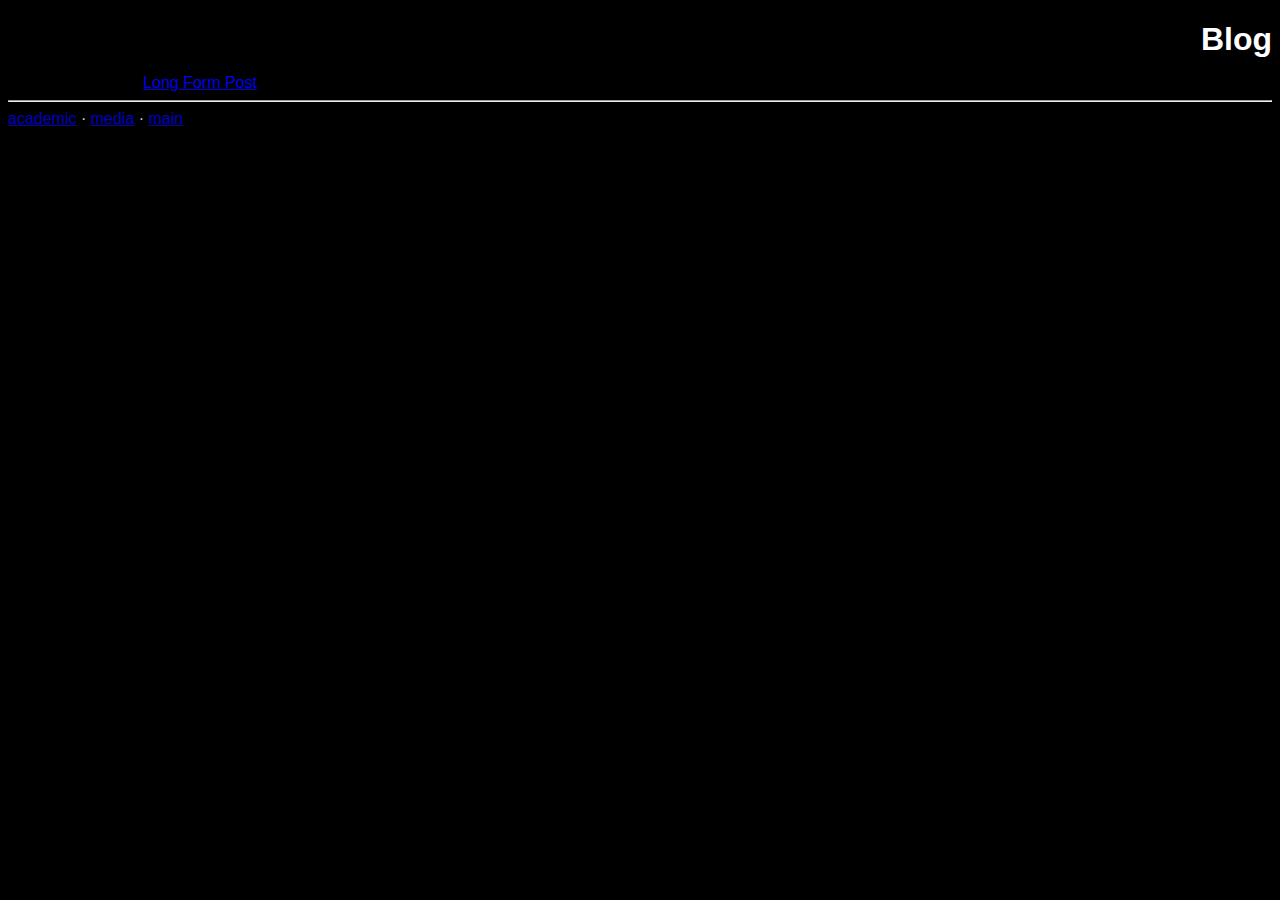
<file: tags/blog/index.html>
<!DOCTYPE html>
<html lang="en-US">

<head>
    <meta charset="utf-8">
    <meta http-equiv="X-UA-Compatible" content="chrome=1">
    <meta name="HandheldFriendly" content="True">
    <meta name="MobileOptimized" content="320">
    <meta name="viewport" content="width=device-width, initial-scale=1.0">
    <meta name="referrer" content="no-referrer">
    
    <meta name="description" content="Avery Bick">
    
    <meta name="twitter:card" content="summary">
    <meta name="twitter:domain" content="/">
    
    <meta name="twitter:image" content="/tn.png">
    <meta name="twitter:title" property="og:title" itemprop="title name" content="Avery">
    <meta name="twitter:description" property="og:description" itemprop="description" content="Avery Bick">
    <meta name="og:type" content="website">
    <meta name="og:url" content="/">
    <meta name="og:image" itemprop="image primaryImageOfPage" content="/tn.png">
    
    <title>Avery</title>
    <link rel="shortcut icon" href="/sam.ico" id="favicon">
    <link rel="stylesheet" href="/css/style.css">
    
    <link rel="stylesheet" href="https://fonts.googleapis.com/css?family=Didact+Gothic">
    
    <script src="https://code.jquery.com/jquery-3.2.1.min.js" integrity="sha256-hwg4gsxgFZhOsEEamdOYGBf13FyQuiTwlAQgxVSNgt4="
        crossorigin="anonymous"></script>
    
    

</head>

</html>
<body><div class="wrap"><div class="section" id="content"><h1>Blog</h1><p></p><li>


Thu Mar 08, 2018 --

<a href="/posts/long-form-post/">Long Form Post</a></li></div><div class="section bottom-menu"><hr/><p><a href="/academic">academic</a>

&#183; <a href="/media">media</a>
&#183; <a href="/">main</a></p></div><div class="section footer">Call me Avery : ) </div></div></body>
</file>
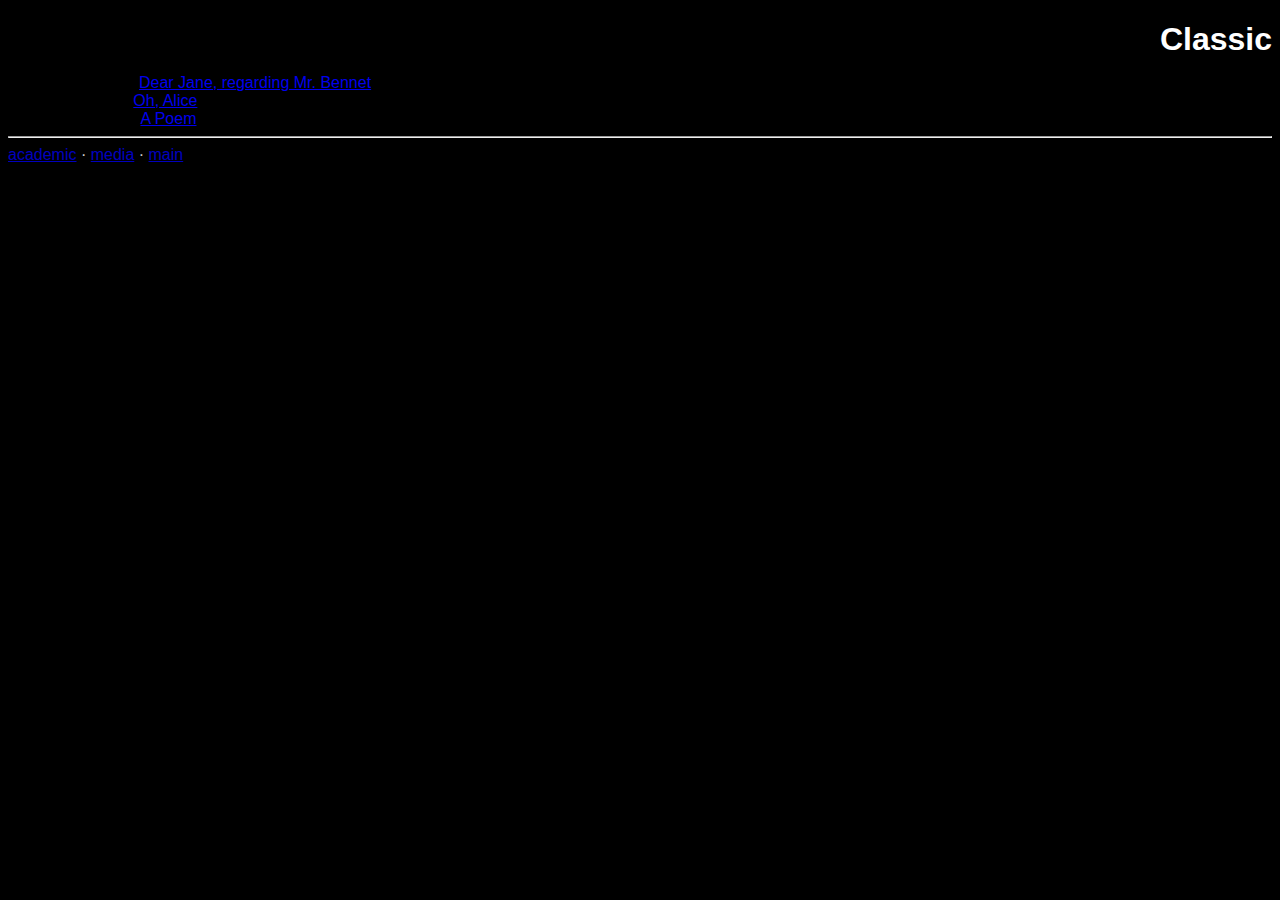
<file: tags/classic/index.html>
<!DOCTYPE html>
<html lang="en-US">

<head>
    <meta charset="utf-8">
    <meta http-equiv="X-UA-Compatible" content="chrome=1">
    <meta name="HandheldFriendly" content="True">
    <meta name="MobileOptimized" content="320">
    <meta name="viewport" content="width=device-width, initial-scale=1.0">
    <meta name="referrer" content="no-referrer">
    
    <meta name="description" content="Avery Bick">
    
    <meta name="twitter:card" content="summary">
    <meta name="twitter:domain" content="/">
    
    <meta name="twitter:image" content="/tn.png">
    <meta name="twitter:title" property="og:title" itemprop="title name" content="Avery">
    <meta name="twitter:description" property="og:description" itemprop="description" content="Avery Bick">
    <meta name="og:type" content="website">
    <meta name="og:url" content="/">
    <meta name="og:image" itemprop="image primaryImageOfPage" content="/tn.png">
    
    <title>Avery</title>
    <link rel="shortcut icon" href="/sam.ico" id="favicon">
    <link rel="stylesheet" href="/css/style.css">
    
    <link rel="stylesheet" href="https://fonts.googleapis.com/css?family=Didact+Gothic">
    
    <script src="https://code.jquery.com/jquery-3.2.1.min.js" integrity="sha256-hwg4gsxgFZhOsEEamdOYGBf13FyQuiTwlAQgxVSNgt4="
        crossorigin="anonymous"></script>
    
    

</head>

</html>
<body><div class="wrap"><div class="section" id="content"><h1>Classic</h1><p></p><li>


Sun Feb 11, 2018 --

<a href="/posts/dear-jane/">Dear Jane, regarding Mr. Bennet</a></li><li>


Fri Feb 09, 2018 --

<a href="/posts/oh-alice/">Oh, Alice</a></li><li>


Thu Feb 01, 2018 --

<a href="/posts/a-poem/">A Poem</a></li></div><div class="section bottom-menu"><hr/><p><a href="/academic">academic</a>

&#183; <a href="/media">media</a>
&#183; <a href="/">main</a></p></div><div class="section footer">Call me Avery : ) </div></div></body>
</file>
<file: css/style.css>
body {
  background-color: #000000 ;
}

p{
    color:white;
    display:inline;
    font-family:"Helvetica","sans serif";
    opacity:0.8;
}

a{
    font-family:"Helvetica","sans serif";
}

small{
    color:white;
    display:inline;
    font-family:"Helvetica","sans serif";
    opacity:0.8;
}

h1{
	color:white;
    margin-bottom:0.5em;
    text-align:right;
    font-family:"Helvetica","sans serif";
    opacity:0.6
    font-size:10vw;
}

h2,h3,h4{
	color:white;
    margin-bottom:0.5em;
    text-align:center;
    font-family:"Helvetica","sans serif";
    opacity:0.8
}

h5{
	color:white;
    margin-bottom:0.5em;
    text-align:center;
    font-family:"Helvetica","sans serif";
    opacity:0.4
}

.iframe-container {
  overflow: hidden;
  padding-top: 5%;
  position: relative;
}

.iframe-container iframe {
   border: 0;
   height: 100%;
   left: 0;
   position: absolute;
   top: 0;
   width: 100%;
}

/* 4x3 Aspect Ratio */
.iframe-container-4x3 {
  padding-top: 50%;
}

/* 4x3 Aspect Ratio */
.iframe-container-4x4 {
  padding-top: 50%;
}

#big-link-center{
    position: fixed;
    top:50%;
    left:50%;
    transform: translate(-50%, -50%);
    font-family:"Helvetica","sans serif";
    font-size:3rem;
    font-weight:300;
    line-height:1.5em;
    text-align:center
}

.row {
	display: flex;
	flex-wrap: wrap;
	padding: 0 0px;
}

.row img {
  margin-top: 0px;
  vertical-align: middle;
  width: 25%;
}

.section img {
  display: block;
  margin-left: auto;
  margin-right: auto;
  width: 50%;
}

.column{
	flex: 25%;
	max-width: 25%;
	padding: 0 2px;
}

.column img {
  margin-top: 4px;
  vertical-align: middle;
  width: 50%;
}

.large-column{
	flex: 100%;
	max-width: 90%;
	padding: 0 0 0 0px;
  padding-left: 5%;
}

.large-column img {
  display: block;
  margin-left: auto;
  margin-right: auto;
  width: 50%;
}


.contact {
  text-align: center;

}

.contact h2 {
  text-align: center;

}

.center {
	display: inline-block;
 	width:100%;
	text-align: center;
	height: auto;
}

.center-video {
  display: block;
  width:50%;
  margin: 0 auto;;
  height: auto;
}

@media screen and (max-width: 600px) {
  .column {
    flex: 100%;
    max-width: 100%;
  }

}


#photos {
  /* Prevent vertical gaps */
  line-height: 0;
   
  -webkit-column-count: 5;
  -webkit-column-gap:   0px;
  -moz-column-count:    5;
  -moz-column-gap:      0px;
  column-count:         5;
  column-gap:           0px;  
}

#photos img {
  /* Just in case there are inline attributes */
  width: 100% !important;
  height: auto !important;
}


@media (max-width: 1200px) {
  #photos {
  -moz-column-count:    4;
  -webkit-column-count: 4;
  column-count:         4;
  }
}
@media (max-width: 1000px) {
  #photos {
  -moz-column-count:    3;
  -webkit-column-count: 3;
  column-count:         3;
  }
}
@media (max-width: 800px) {
  #photos {
  -moz-column-count:    2;
  -webkit-column-count: 2;
  column-count:         2;
  }
}
@media (max-width: 400px) {
  #photos {
  -moz-column-count:    1;
  -webkit-column-count: 1;
  column-count:         1;
  }
}
</file>
